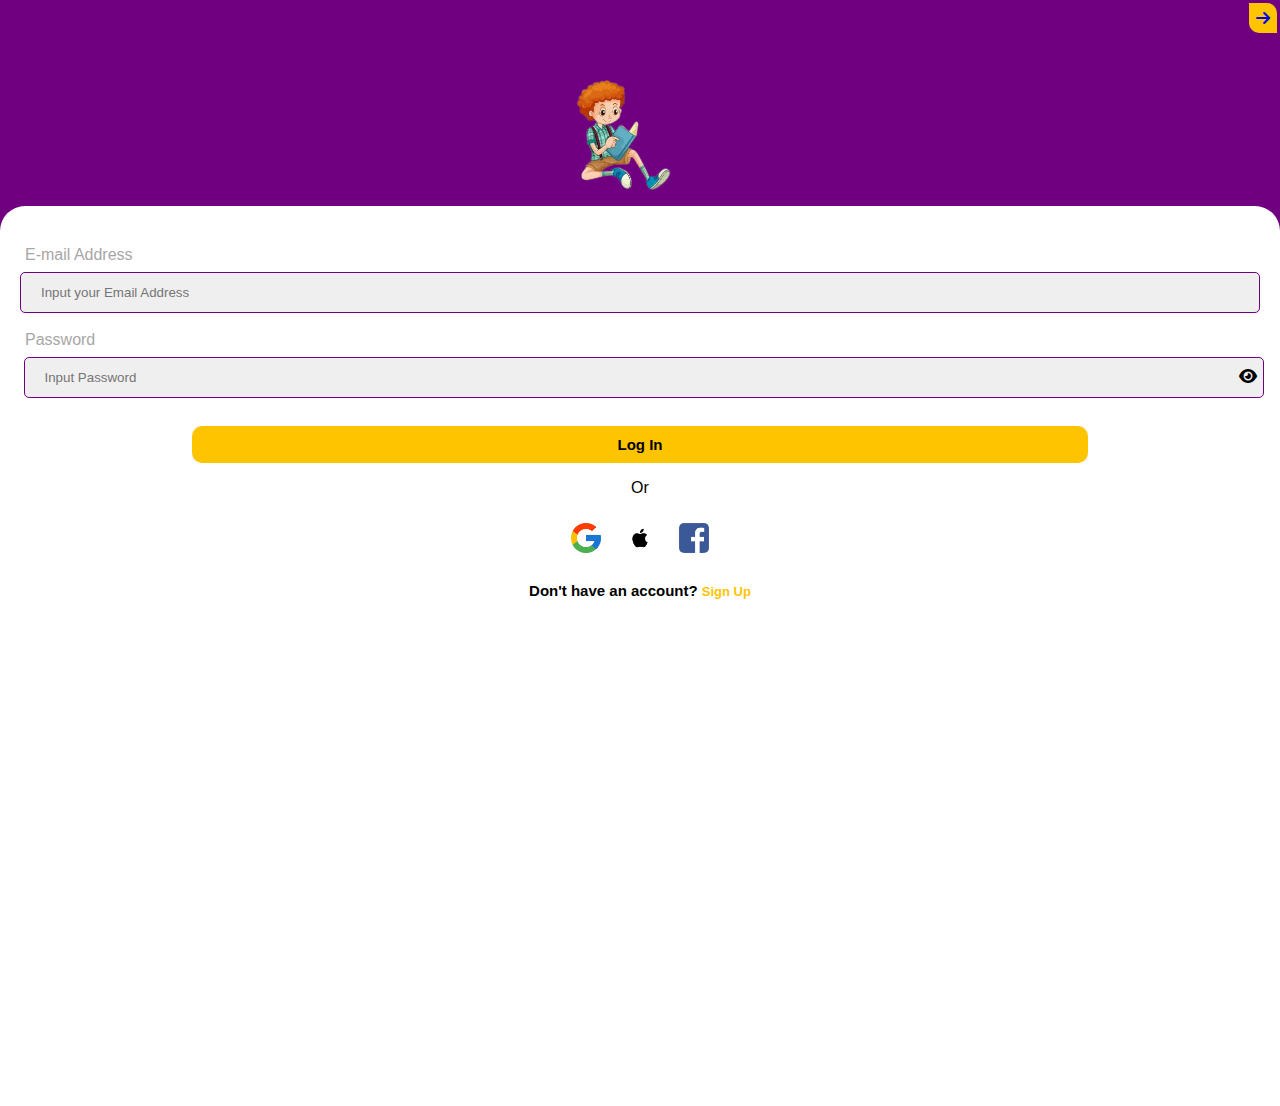
<file: login.html>
<!DOCTYPE html>
<html lang="en">
<head>
    <meta charset="UTF-8">
    <meta name="viewport" content="width=device-width, initial-scale=1.0">
    <title>Sign Up</title>
    <link rel="icon" href="images/Top logo.png">
    <link rel="stylesheet" href="login.css">
    <link rel="stylesheet" href="https://cdnjs.cloudflare.com/ajax/libs/font-awesome/6.5.1/css/all.min.css">
</head>
<body>
    <div class="container">
        <div class="fa-solid">
            <a href="singup.html"><i class="fa-solid fa-arrow-right"></i></a>
        </div>
        <br>
        <img src="images/Top logo.png" alt="Top Logo Image"  width="100px" draggable="false">
        <div class="cut-section">
            <div class="form-div">
                <form action="">
                    <label for="Email">E-mail Address</label>
                    <input type="email"  placeholder="Input your Email Address" id="Email" required>
                    <label for="Password">Password</label>
                    <input type="password" placeholder="Input Password" id="Password" required><i class="fas fa-eye" id="password-toggle"></i>
                   </form>
            </div>
           <a href="#"><input type="button" value="Log In" class="login-btn"></a>
           <p>Or</p>
           <div class="icons">
               <a href="https://www.google.com/"><img src="images/google.png" alt="google image" class="google-logo" width="30px" draggable="false"></a>
               <a href="https://www.apple.com/"><img src="images/apple.png" alt="apple image" class="apple-logo" width="30px" draggable="false"></a>
               <a href="https://www.facebookcom/"><img src="images/facebook.png" alt="facebook image" class="facebook-logo" width="30px" draggable="false"></a> <br>
               <p class="p-acct">Don't have an account? <a href="singup.html" class="login-btn">Sign Up</a></p>
            </div>
       </div>
        </div>
        <script>
        const togglePassword = document.querySelector("#password-toggle");
        const password = document.querySelector("#Password");

        togglePassword.addEventListener("click", function () {
            // toggle the type attribute
            const type = password.getAttribute("type") === "Password" ? "text" : "Password";
            password.setAttribute("type", type);
            
            // toggle the icon
            this.class.toggle("fa fa-eye");
        });
        </script>
</body>
</html>
</file>
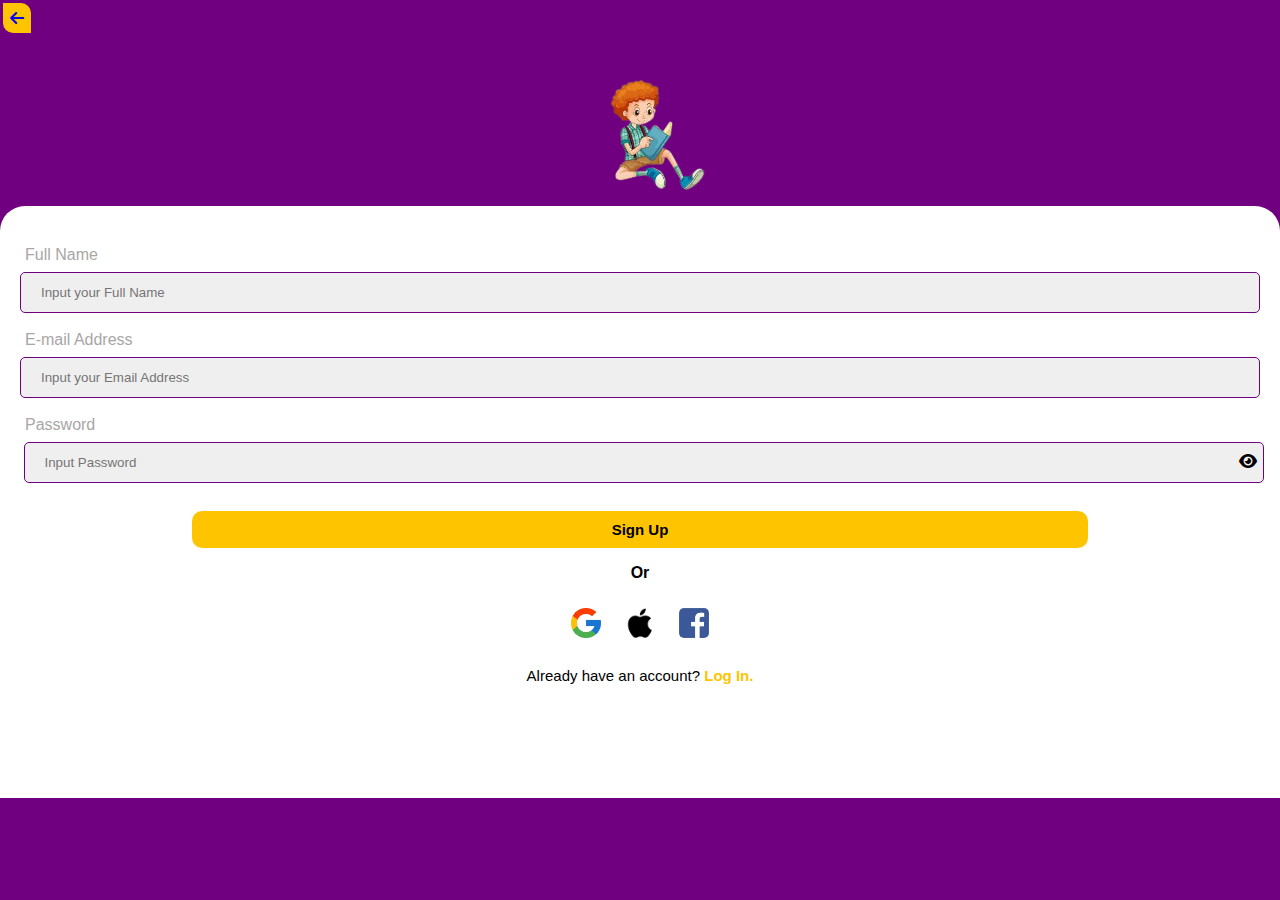
<file: singup.html>
<!DOCTYPE html>
<html lang="en">
<head>
    <meta charset="UTF-8">
    <meta name="viewport" content="width=device-width, initial-scale=1.0">
    <title>Sign Up</title>
    <link rel="icon" href="images/Top logo.png">
    <link rel="stylesheet" href="signup.css">
    <link rel="stylesheet" href="https://cdnjs.cloudflare.com/ajax/libs/font-awesome/6.5.1/css/all.min.css">
</head>
<body>
    <div class="container">
        <div class="fa-solid">
            <a href="index.html"><i class="fa-solid fa-arrow-left"></i></a>
        </div>
        <br>
        <img src="images/Top logo.png" alt="Top Logo Image"  width="100px" draggable="false">
        <div class="cut-section">
            <div class="form-div">
                <form action="">
                    <label for="Full Name">Full Name</label>
                    <input type="text" placeholder="Input your Full Name" id="Full Name" required pattern="[a-z]*">
                    <label for="Email">E-mail Address</label>
                    <input type="email"  placeholder="Input your Email Address" id="Email" required>
                    <label for="Password">Password</label>
                    <input type="password" placeholder="Input Password" id="Password" required><i class="fas fa-eye" id="password-toggle"></i>
                    </form>
            </div>
           <a href="#"><input type="button" value="Sign Up" class="sign-btn"></a>
           <p>Or</p>
           <div class="icons">
            <a href="https://www.google.com/"><img src="images/google.png" alt="google image" class="google-logo" width="30px" draggable="false"></a>
            <a href="https://www.apple.com/"><img src="images/apple2.png" alt="apple image" class="apple-logo" width="30px" draggable="false"></a>
            <a href="https://www.facebookcom/"><img src="images/facebook.png" alt="facebook image" class="facebook-logo" width="30px" draggable="false"></a>
            <p class="p-acct">Already have an account? <a href="login.html" class="login-btn">Log In.</a></p>
           </div>
           </div>
       </div>
        </div>

<script>
     const togglePassword = document.querySelector("#password-toggle");
        const password = document.querySelector("#Password");

        togglePassword.addEventListener("click", function () {
            // toggle the type attribute
            const type = password.getAttribute("type") === "Password" ? "text" : "Password";
            password.setAttribute("type", type);
            
            // toggle the icon
            this.classList.toggle("fa fa-eye");
        });
</script>
</body>
</html>
</file>
<file: login.css>
body{
    background-color: #710080;
    margin: 0;
    padding: 0;
    height: 100%;
    font-family: sans-serif;
}
.container {
    display: inline-block;
    width: 100%;
    height: fit-content;
    text-align: center;
    background: #710080;
}

.fa-solid {
    background-color: #ffc400;
    padding: 2px;
    border-radius: 0 10px 0 10px;
    float: right;
    margin: 3px;
}
.cut-section {
    background-color: white;
    border-radius: 25px 25px 0 0;
    height: 100vh;
}

img {
    margin-top: 50px;
}

 input {
    color: #710080;
    font-family: sans-serif;
}
input[type=text], select {
    width: 100%;
    padding: 12px 20px;
    margin: 8px 0;
    display: inline-block;
    border-radius: 5px;
    box-sizing: border-box;
    border: 1px solid #710080;
    background-color: #f0efef;
}
input[type=email], select {
    width: 100%;
    padding: 12px 20px;
    margin: 8px 0;
    display: inline-block;
    border-radius: 5px;
    box-sizing: border-box;
    border: 1px solid #710080;
    background-color: #f0efef;
}

input[type=password], select {
    width: 100%;
    padding: 12px 20px;
    margin: 8px 0;
    display: inline-block;
    border-radius: 5px;
    box-sizing: border-box;
    border: 1px solid #710080;
    background-color: #f0efef;
}
#password-toggle {
    cursor: pointer;
    margin-left: -25px;
    visibility:inherit;
}
input[type=button] {
    color: black;
    background-color: #ffc400;
    border: none;
    padding: 10px;
    border-radius: 10px;
    width: 70%;
    cursor: pointer;
    font-weight: bolder;
    font-size: 15px;
}

input[type=button]:hover {
    background-color: black;
    color: #ffc400;
    transition-duration: 0.8s;
    box-shadow: 0 12px 16px 0 rgba(34, 34, 34, 0.24),0 17px 50px 0 rgb(88, 24, 141);
}
label {
    display: flex;
    justify-content: flex-start;
    text-align: start;
    padding-left: 5px;
    padding-top: 10px;
    font-family: Verdana, Geneva, Tahoma, sans-serif;
    color: rgb(168, 166, 166);
}
.form-div {
    padding: 20px;
    padding-top: 30px;
}

#password {
    margin-left: 200px;
}

.alternative-signup {
    width: 5px;
    display: inline;
    border-radius: 20px;
    margin-top: 200px;
    padding-top: 10px;
}

.facebook-logo{
   margin-left: 10px;
   border-radius: 5px;
   margin-top: -10px;
}
.google-logo {
    margin-right: 10px;
}
.apple-logo {
    margin-left: 10px;
    margin-right: 10px;
}
.p-acct {
    color: rgb(0, 0, 0);
    font-weight: bold;
    font-size: 15px;
    padding-top: 10px;
}
.login-btn{
    text-decoration: none;
    color: #ffc400;
    background-color: none;
    font-size: small;
    font-weight: bold;
}
.login-btn:hover {
    text-decoration: none;
    color: black;
    background-color: none;
    font-size: small;
    font-weight: bold;
}
.icons {
    position: relative;
    top: -40px;
}
</file>
<file: signup.css>
body{
    background-color: #710080;
    margin: 0;
    padding: 0;
    height: 100%;
    font-family: sans-serif;
    box-sizing: border-box;
}
.container {
    display: inline-block;
    width: 100%;
    height: fit-content;
    text-align: center;
    background: #710080;
}

.fa-solid {
    background-color: #ffc400;
    padding: 2px;
    border-radius: 0 10px 0 10px;
    float: left;
    margin: 3px;
}
.cut-section {
    background-color: white;
    border-radius: 25px 25px 0 0;
    height: 37rem;
}

p{
    color: black;
    font-weight: bolder;
}

img {
    margin-top: 50px;
}

 input {
    color: #710080;
    font-family: sans-serif;
}
input[type=text], select {
    width: 100%;
    padding: 12px 20px;
    margin: 8px 0;
    display: inline-block;
    border-radius: 5px;
    box-sizing: border-box;
    border: 1px solid #710080;
    background-color: #f0efef;
}
input[type=email], select {
    width: 100%;
    padding: 12px 20px;
    margin: 8px 0;
    display: inline-block;
    border-radius: 5px;
    box-sizing: border-box;
    border: 1px solid #710080;
    background-color: #f0efef;
}

input[type=password], select {
    width: 100%;
    padding: 12px 20px;
    margin: 8px 0;
    display: inline-block;
    border-radius: 5px;
    box-sizing: border-box;
    border: 1px solid #710080;
    background-color: #f0efef;
}
#password-toggle {
    cursor: pointer;
    margin-left: -25px;
    visibility:inherit;
}
input[type=button] {
    color: black;
    background-color: #ffc400;
    border: none;
    padding: 10px;
    border-radius: 10px;
    width: 70%;
    cursor: pointer;
    font-weight: bolder;
    font-size: 15px;
}
input[type=button]:hover {
    background-color: black;
    color: #ffc400;
    transition-duration: 0.4ms;
    box-shadow: 0 12px 16px 0 rgba(0,0,0,0.24),0 17px 50px 0 rgb(88, 24, 141);
}
label {
    display: flex;
    justify-content: flex-start;
    text-align: start;
    padding-left: 5px;
    padding-top: 10px;
    font-family: Verdana, Geneva, Tahoma, sans-serif;
    color: rgb(168, 166, 166);
}
.form-div {
    padding: 20px;
    padding-top: 30px;
}

#password {
    margin-left: 200px;
}

.alternative-signup {
    width: 5px;
    display: inline;
    border-radius: 20px;
    margin-top: 200px;
    padding-top: 10px;
}

.facebook-logo{
   margin-left: 10px;
   border-radius: 5px;
   margin-top: -10px;
}
.google-logo {
    margin-right: 10px;
}
.apple-logo {
    margin-left: 10px;
    margin-right: 10px;
}
.p-acct {
    color: rgb(0, 0, 0);
    font-weight: lighter;
    font-size: 15px;
    padding-top: 10px;
}
.login-btn{
    text-decoration: none;
    color: #ffc400;
    background-color: none;
    font-weight: bold;
}
.login-btn:hover {
    text-decoration: none;
    color: black;
    background-color: none;
    font-weight: bold;
}
.icons {
    position: relative;
    top: -40px;
}

/* input:invalid {
    animation: shake 300ms;
}

@keyframes shake {
    0%, 100% {transform: translate(0);}
    25% {transform: translate(0.125rem);}
    75% { transform: translate(-0.125rem);}
} */
</file>
